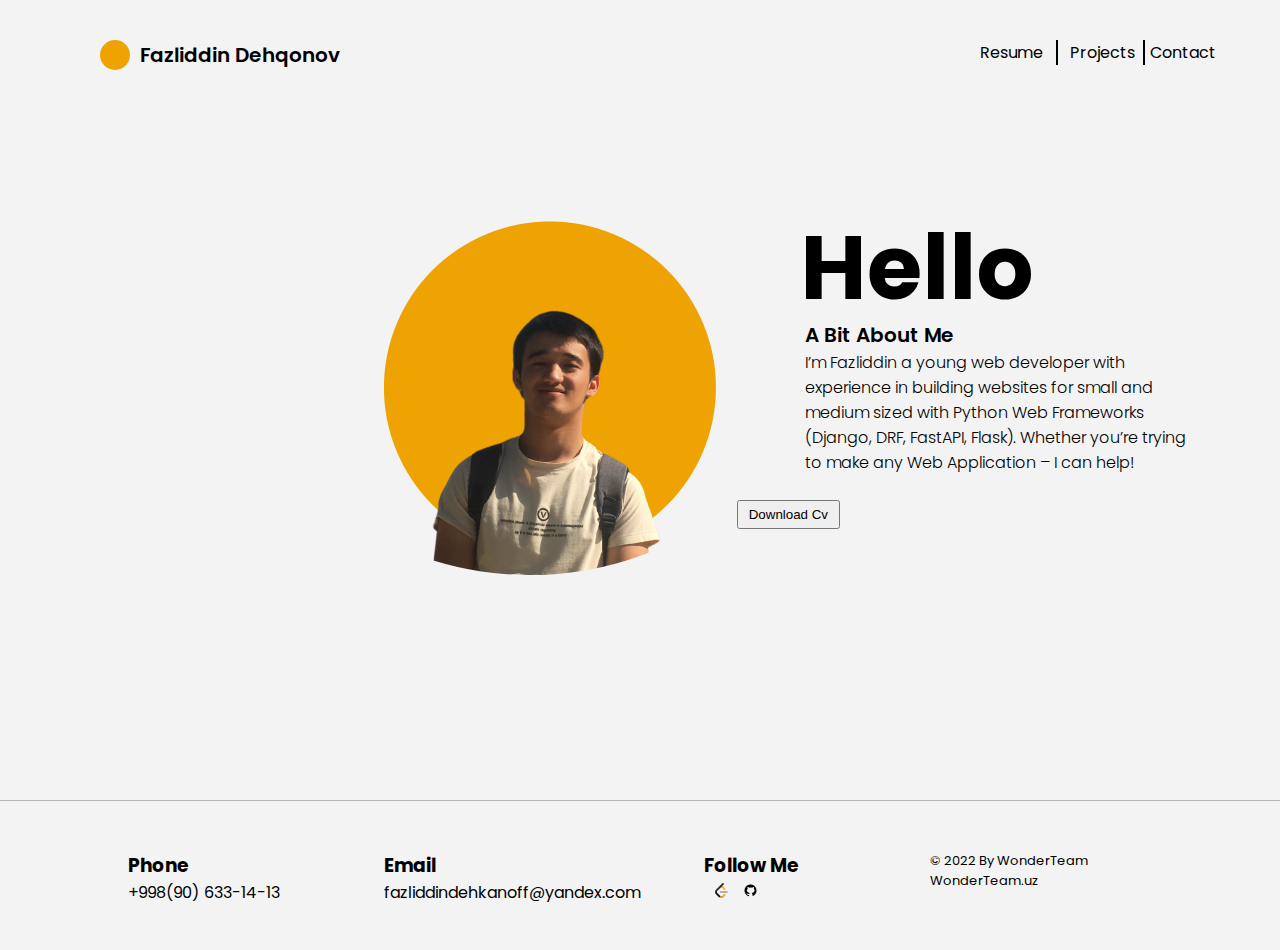
<file: index.html>
<!DOCTYPE html>
<html lang="en">

<head>
    <meta charset="UTF-8">
    <meta http-equiv="X-UA-Compatible" content="IE=edge">
    <meta name="viewport" content="width=device-width, initial-scale=1.0">
    <title>Fazliddin's blog</title>
    <link rel="shortcut icon" href="img/icons8-code-96.png" type="image/x-icon">
    <link rel="stylesheet" href="css/style.css">
    <link
        href="https://fonts.googleapis.com/css2?family=Poppins:ital,wght@0,100;0,200;0,300;0,400;0,500;0,600;0,700;0,800;0,900;1,100;1,200;1,300;1,400;1,500;1,600;1,700;1,800;1,900&display=swap"
        rel="stylesheet">
    <link rel="stylesheet" href="https://cdnjs.cloudflare.com/ajax/libs/font-awesome/6.1.1/css/all.min.css"
        integrity="sha512-KfkfwYDsLkIlwQp6LFnl8zNdLGxu9YAA1QvwINks4PhcElQSvqcyVLLD9aMhXd13uQjoXtEKNosOWaZqXgel0g=="
        crossorigin="anonymous" referrerpolicy="no-referrer" />
</head>

<body>
    <div class="container">
        <div class="box">
            <div class="nav">
                <a class="page" chref="index.html">
                    <span></span>
                    <p class="navtitle">Fazliddin Dehqonov</p>
                </a>
                <div class="links">
                    <a class="resume" href="resume.html">Resume</a>
                    <a class="project" href="project.html">Projects</a>
                    <a class="contact" href="contact.html">Contact</a>
                </div>
            </div>
            <img class="img" src="img/profile.png" alt="">
            <h1 class="tittle">Hello</h1>
            <p class="text1">A Bit About Me</p>
            <p class="text2">I’m Fazliddin a young web developer with experience in building websites for small and
                medium sized with Python Web Frameworks
                (Django, DRF, FastAPI, Flask). Whether you’re trying to make any Web Application – I can help!</p>
            <a href="#">
                <button class="download-btn">Download Cv</button>
            </a>
        </div>
        <div class="footer">
            <div class="phone">
                <h3>Phone</h3>
                <a href="tel: +998906331413" class="phoneLink">+998(90) 633-14-13</a>
            </div>
            <div class="email">
                <h3>Email</h3>
                <a class="emailtext" href="mailto: fazliddindehkanoff@yandex.com">fazliddindehkanoff@yandex.com</a>
            </div>
            <div class="socialLinks">
                <h3>Follow Me</h3>
                <a href="https://www.linkedin.com/in/fazliddindehkanoff/" target="_blank" class="lin">
                    <i class="fa-brands fa-linkedin-in"></i>
                </a>
                <a href="https://leetcode.com/fazliddindehkanoff/" target="_blank" class="leetCode">
                    <img src="img/leetcode.png" height="15px" alt="">
                </a>
                
                <a href="#" target="_blank" class="leetCode">
                    <img src="img/github.png" height="15px" alt="">
                </a>

                <a href="https://www.instagram.com/fazliddindehkanoff/" target="_blank" class="inst">
                    <i class="fa-brands fa-instagram"></i>
                </a>
            </div>
            <div class="creator">
                <p>
                    © 2022 By WonderTeam <br />
                    <a class="wonder" href="#">WonderTeam.uz</a>
                </p>
            </div>
        </div>
    </div>
</body>

</html>
</file>
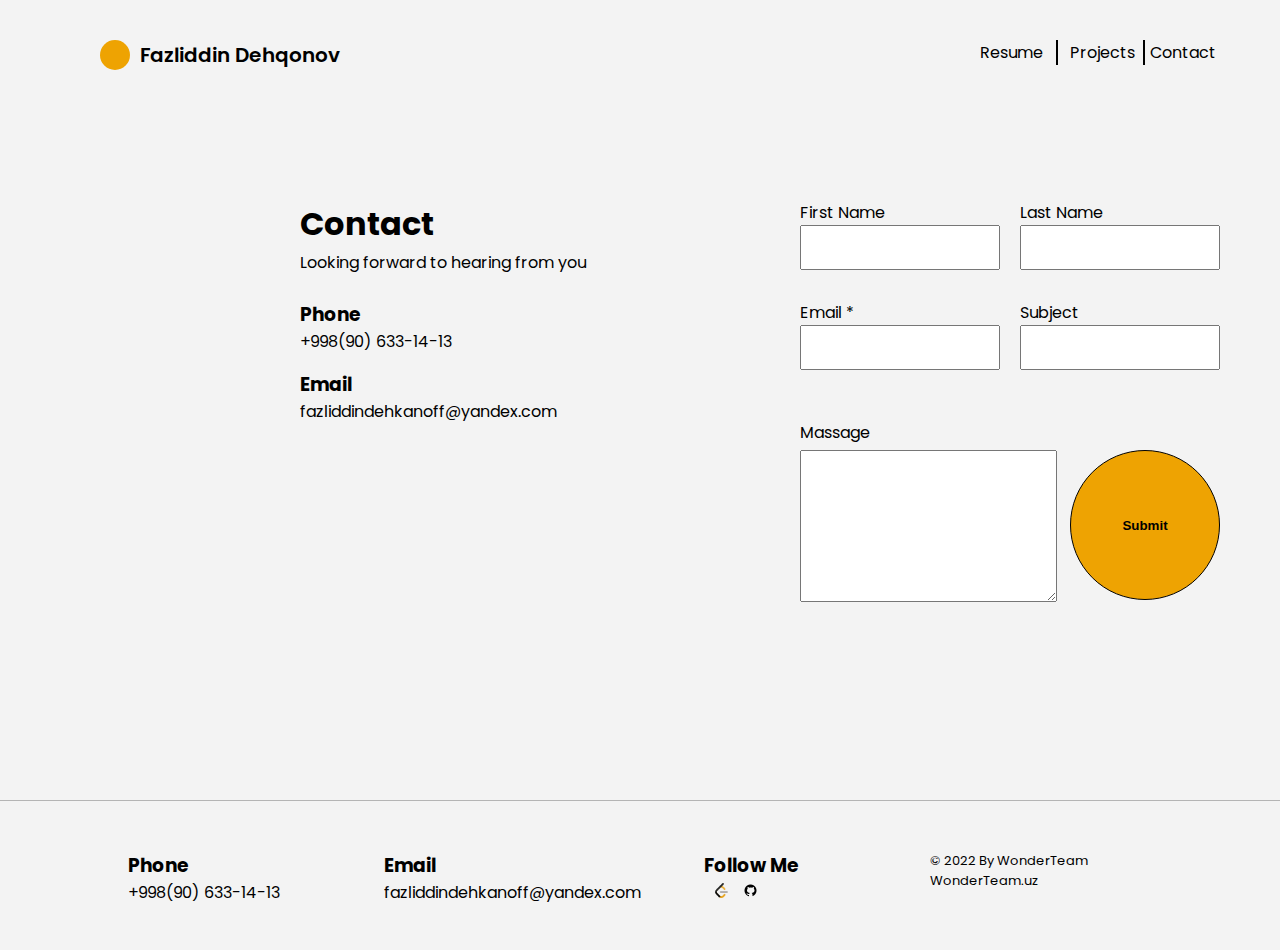
<file: contact.html>
<!DOCTYPE html>
<html lang="en">
<head>
    <meta charset="UTF-8">
    <meta http-equiv="X-UA-Compatible" content="IE=edge">
    <meta name="viewport" content="width=device-width, initial-scale=1.0">
    <title>Contact</title>
    <link rel="shortcut icon" href="img/icons8-code-96.png" type="image/x-icon">
    <link rel="stylesheet" href="css/style.css">
    <link
    href="https://fonts.googleapis.com/css2?family=Poppins:ital,wght@0,100;0,200;0,300;0,400;0,500;0,600;0,700;0,800;0,900;1,100;1,200;1,300;1,400;1,500;1,600;1,700;1,800;1,900&display=swap"
    rel="stylesheet">
    <link rel="stylesheet" href="https://cdnjs.cloudflare.com/ajax/libs/font-awesome/6.1.1/css/all.min.css" integrity="sha512-KfkfwYDsLkIlwQp6LFnl8zNdLGxu9YAA1QvwINks4PhcElQSvqcyVLLD9aMhXd13uQjoXtEKNosOWaZqXgel0g==" crossorigin="anonymous" referrerpolicy="no-referrer" />
</head>
<body>
    <div class="container">
        <div class="box">
            <div class="nav">
              <a class="page" href="index.html">
                <span></span>
                <p class="navtitle">Fazliddin Dehqonov</p>
              </a>
                <div class="links">
                    <a class="resume" href="resume.html">Resume</a>
                    <a class="project" href="project.html">Projects</a>
                    <a class="contact" href="contact.html">Contact</a>
                </div>
            </div>
           <h1 class="contacttitle">Contact</h1>
           <p class="contacttext">Looking forward to hearing from you</p>
           <div class="phonec">
            <h3>Phone</h3>
            <a class="phoneLink" href="tel: +998906331413">+998(90) 633-14-13</a> 
           </div>
           <div class="emailc">
            <h3>Email</h3>
            <a class="emailtext" href="mailto: fazliddindehkanoff@yandex.com">fazliddindehkanoff@yandex.com</a>
          </div>
        </div>
        <div class="inputs">
            <p class="name">First Name</p>
            <input class="nameInput" type="text">
            <p class="last">Last Name</p>
            <input class="lastInput" type="text">
            <p class="emailText">Email *</p>
            <input class="emailInput" type="email">
            <p class="subject">Subject</p>
            <input class="textInput" type="text">
            <p class="massagetext">Massage</p>
            <textarea class="massageInput" cols="30" rows="10"></textarea>
            <a href="">
                <button class="submit">Submit</button>
            </a>
        </div>
        <div class="footer">
          <div class="phone">
            <h3>Phone</h3>
            <a href="tel: +998906331413" class="phoneLink">+998(90) 633-14-13</a>
          </div>
          <div class="email">
            <h3>Email</h3>
            <a class="emailtext" href="mailto: fazliddindehkanoff@yandex.com">fazliddindehkanoff@yandex.com</a>
          </div>
          <div class="socialLinks">
            <h3>Follow Me</h3>
            <a href="https://www.linkedin.com/in/fazliddindehkanoff/" target="_blank" class="lin">
              <i class="fa-brands fa-linkedin-in"></i>
            </a>
            <a href="https://leetcode.com/fazliddindehkanoff/" target="_blank" class="leetCode">
              <img src="img/leetcode.png" height="15px" alt="">
            </a>
        
            <a href="https://github.com/fazliddindehkanoff" target="_blank" class="leetCode">
              <img src="img/github.png" height="15px" alt="">
            </a>
        
            <a href="https://www.instagram.com/fazliddindehkanoff/" target="_blank" class="inst">
              <i class="fa-brands fa-instagram"></i>
            </a>
          </div>
          <div class="creator">
            <p>
              © 2022 By WonderTeam <br />
              <a class="wonder" href="#">WonderTeam.uz</a>
            </p>
          </div>
        </div>
    </div>
</body>
</html>
</file>
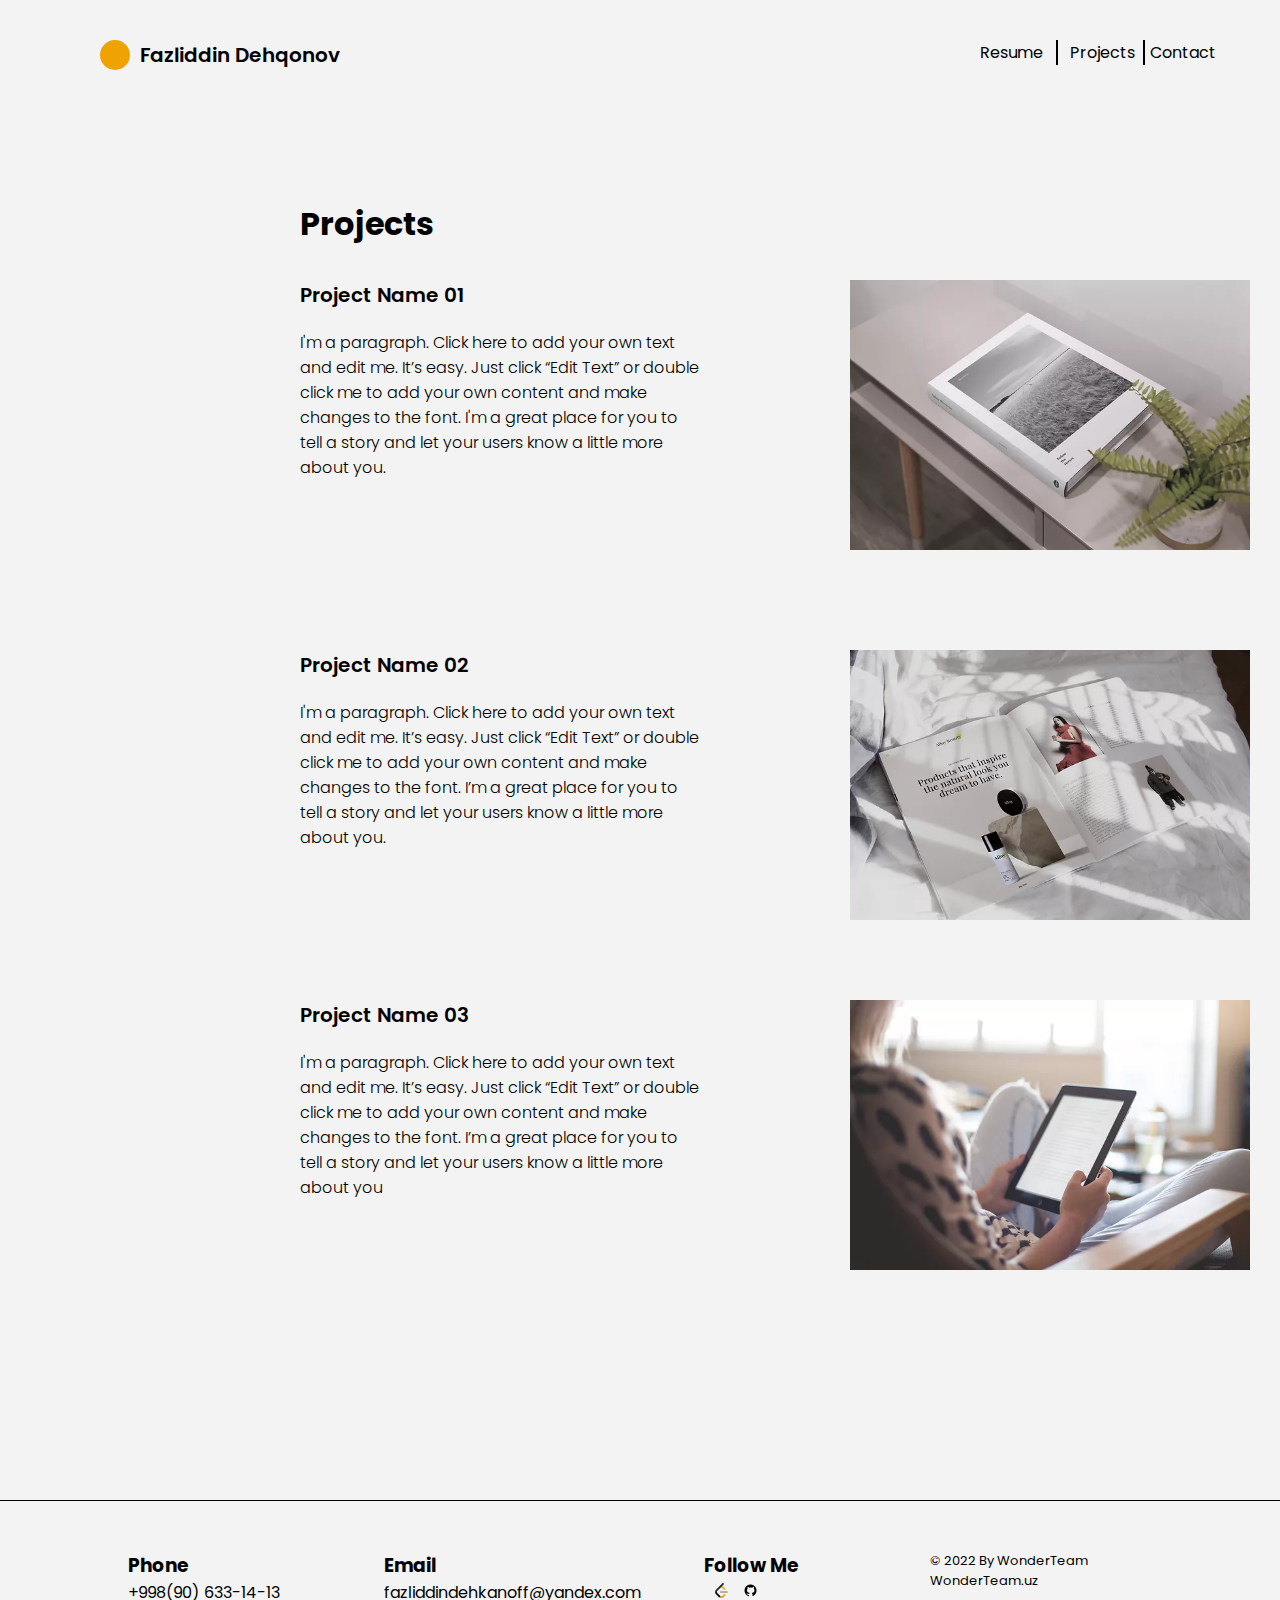
<file: project.html>
<!DOCTYPE html>
<html lang="en">

<head>
    <meta charset="UTF-8">
    <meta http-equiv="X-UA-Compatible" content="IE=edge">
    <meta name="viewport" content="width=device-width, initial-scale=1.0">
    <title>Project</title>
    <link rel="stylesheet" href="css/style.css">
    <link rel="shortcut icon" href="img/icons8-code-96.png" type="image/x-icon">
    <link
        href="https://fonts.googleapis.com/css2?family=Poppins:ital,wght@0,100;0,200;0,300;0,400;0,500;0,600;0,700;0,800;0,900;1,100;1,200;1,300;1,400;1,500;1,600;1,700;1,800;1,900&display=swap"
        rel="stylesheet">
    <link rel="stylesheet" href="https://cdnjs.cloudflare.com/ajax/libs/font-awesome/6.1.1/css/all.min.css"
        integrity="sha512-KfkfwYDsLkIlwQp6LFnl8zNdLGxu9YAA1QvwINks4PhcElQSvqcyVLLD9aMhXd13uQjoXtEKNosOWaZqXgel0g=="
        crossorigin="anonymous" referrerpolicy="no-referrer" />
</head>

<body>
    <div class="container">
        <div class="box2">
            <div class="nav">
                <a class="page" href="index.html">
                <span></span>
                <p class="navtitle">Fazliddin Dehqonov</p>
            </a>
                <div class="links">
                    <a class="resume" href="resume.html">Resume</a>
                    <a class="project" href="project.html">Projects</a>
                    <a class="contact" href="contact.html">Contact</a>
                </div>
            </div>
            <h1 class="projecttitle">Projects</h1>
            <div class="projectcard1">
                <p class="card1text1">Project Name 01
                </p>
                <p class="card1text2">I'm a paragraph. Click here to add your own text and edit me. It’s easy. Just
                    click “Edit Text” or double click me to add your own content and make changes to the font. I'm a
                    great place for you to tell a story and let your users know a little more about you.</p>
                    <img class="card1img1" src="img/brendan-church-9F3sEV1-Iog-unsplash.webp" alt="">
            </div>
            <div class="projectcard2">
                <p class="card1text1">
                    Project Name 02
                </p>
                <p class="card1text2 card1text5">I'm a paragraph. Click here to add your own text and edit me. It’s easy. Just click “Edit Text” or double click me to add your own content and make changes to the font. I’m a great place for you to tell a story and let your users know a little more about you.</p>
                    <img class="card1img2" src="img/Fashion Magazine.webp" alt="">
            </div>
            <div class="projectcard3">
                <p class="card1text1">
                    Project Name 03
                </p>
                <p class="card1text2 crad1text6">I'm a paragraph. Click here to add your own text and edit me. It’s easy. Just click “Edit Text” or double click me to add your own content and make changes to the font. I’m a great place for you to tell a story and let your users know a little more about you</p>
                    <img class="card1img3" src="img/8121cd0609b8412497001bae77b1af31.webp" alt="">
            </div>
        </div>
        <div class="footer2">
            <div class="phone">
                <h3>Phone</h3>
                <a href="tel: +998906331413" class="phoneLink">+998(90) 633-14-13</a>
            </div>
            <div class="email">
                <h3>Email</h3>
                <a class="emailtext" href="mailto: fazliddindehkanoff@yandex.com">fazliddindehkanoff@yandex.com</a>
            </div>
            <div class="socialLinks">
                <h3>Follow Me</h3>
                <a href="https://www.linkedin.com/in/fazliddindehkanoff/" target="_blank" class="lin">
                    <i class="fa-brands fa-linkedin-in"></i>
                </a>
                <a href="https://leetcode.com/fazliddindehkanoff/" target="_blank" class="leetCode">
                    <img src="img/leetcode.png" height="15px" alt="">
                </a>
        
                <a href="https://github.com/fazliddindehkanoff" target="_blank" class="leetCode">
                    <img src="img/github.png" height="15px" alt="">
                </a>
        
                <a href="https://www.instagram.com/fazliddindehkanoff/" target="_blank" class="inst">
                    <i class="fa-brands fa-instagram"></i>
                </a>
            </div>
            <div class="creator">
                <p>
                    © 2022 By WonderTeam <br />
                    <a class="wonder" href="#">WonderTeam.uz</a>
                </p>
            </div>
        </div>
    </div>
</body>

</html>
</file>
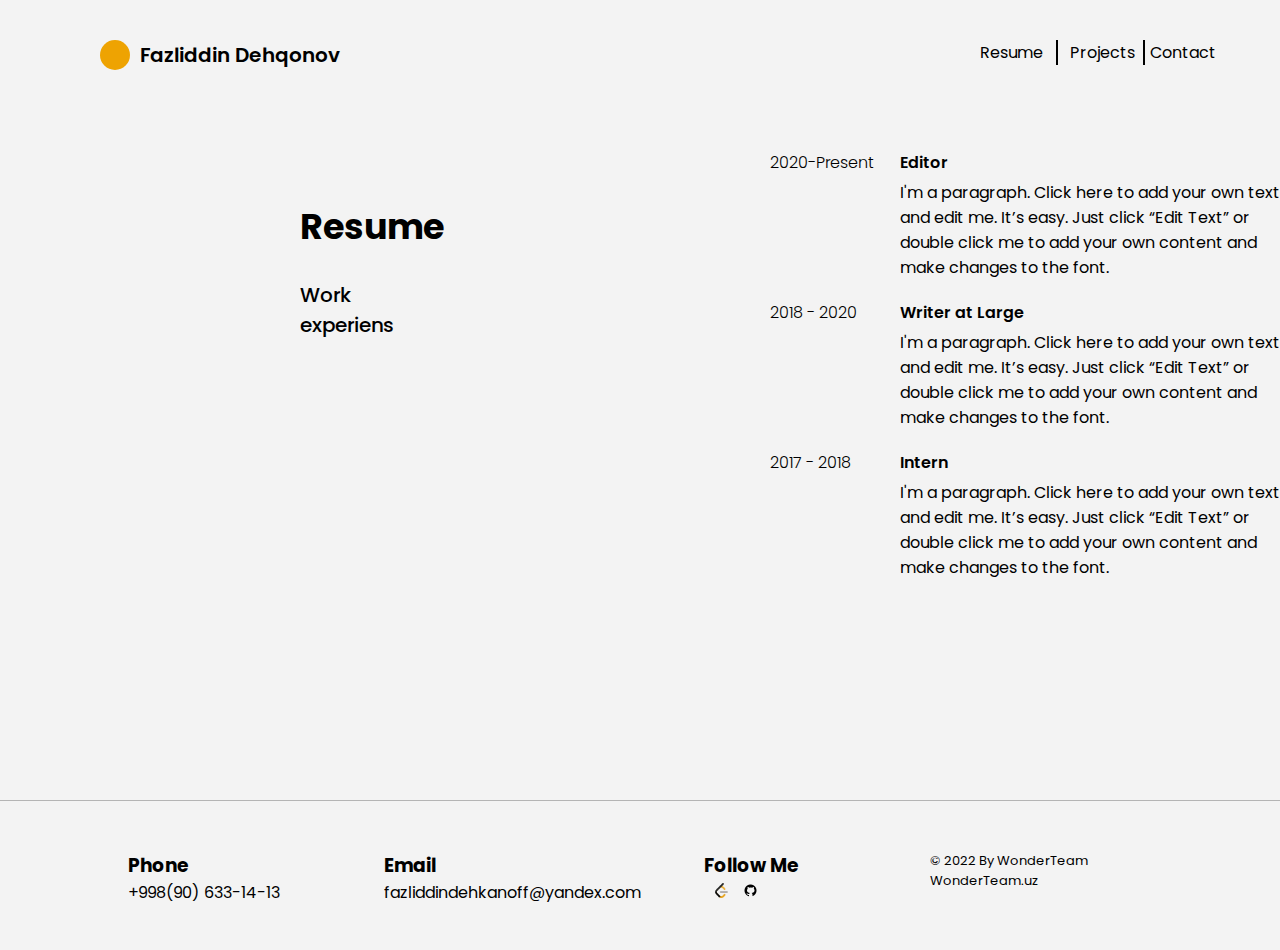
<file: resume.html>
<!DOCTYPE html>
<html lang="en">

<head>
    <meta charset="UTF-8">
    <meta http-equiv="X-UA-Compatible" content="IE=edge">
    <meta name="viewport" content="width=device-width, initial-scale=1.0">
    <title>Resume</title>
    <link rel="shortcut icon" href="img/icons8-code-96.png" type="image/x-icon">
    <link rel="stylesheet" href="css/style.css">
    <link
        href="https://fonts.googleapis.com/css2?family=Poppins:ital,wght@0,100;0,200;0,300;0,400;0,500;0,600;0,700;0,800;0,900;1,100;1,200;1,300;1,400;1,500;1,600;1,700;1,800;1,900&display=swap"
        rel="stylesheet">
    <link rel="stylesheet" href="https://cdnjs.cloudflare.com/ajax/libs/font-awesome/6.1.1/css/all.min.css"
        integrity="sha512-KfkfwYDsLkIlwQp6LFnl8zNdLGxu9YAA1QvwINks4PhcElQSvqcyVLLD9aMhXd13uQjoXtEKNosOWaZqXgel0g=="
        crossorigin="anonymous" referrerpolicy="no-referrer" />
</head>

<body>
    <div class="container">
        <div class="box">
            <div class="nav">
                <a class="page" href="index.html">
                <span></span>
                <p class="navtitle">Fazliddin Dehqonov</p>
            </a>
                <div class="links">
                    <a class="resume" href="resume.html">Resume</a>
                    <a class="project" href="project.html">Projects</a>
                    <a class="contact" href="contact.html">Contact</a>
                </div>
            </div>
            <h1 class="resumetitle">Resume</h1>
            <p class="resumetext">Work experiens</p>
        </div>
        <div class="editor">
            <p class="editoryear">2020-Present</p>
            <p class="editortitle">Editor</p>
            <p class="editortext">I'm a paragraph. Click here to add your own text and edit me. It’s easy. Just click “Edit Text” or double click me to add your own content and make changes to the font.</p>
        </div>
        <div class="writer">
            <p class="editoryear">2018 - 2020</p>
            <p class="editortitle">Writer at Large</p>
            <p class="editortext">I'm a paragraph. Click here to add your own text and edit me. It’s easy. Just click “Edit Text” or double click me to add your own content and make changes to the font.</p>
        </div>
        <div class="Intern">
            <p class="editoryear">2017 - 2018
            </p>
            <p class="editortitle">Intern</p>
            <p class="editortext">I'm a paragraph. Click here to add your own text and edit me. It’s easy. Just click “Edit Text” or double click me to add your own content and make changes to the font.</p>
        </div>
        <div class="footer">
            <div class="phone">
                <h3>Phone</h3>
                <a href="tel: +998906331413" class="phoneLink">+998(90) 633-14-13</a>
            </div>
            <div class="email">
                <h3>Email</h3>
                <a class="emailtext" href="mailto: fazliddindehkanoff@yandex.com">fazliddindehkanoff@yandex.com</a>
            </div>
            <div class="socialLinks">
                <h3>Follow Me</h3>
                <a href="https://www.linkedin.com/in/fazliddindehkanoff/" target="_blank" class="lin">
                    <i class="fa-brands fa-linkedin-in"></i>
                </a>
                <a href="https://leetcode.com/fazliddindehkanoff/" target="_blank" class="leetCode">
                    <img src="img/leetcode.png" height="15px" alt="">
                </a>
        
                <a href="https://github.com/fazliddindehkanoff" target="_blank" class="leetCode">
                    <img src="img/github.png" height="15px" alt="">
                </a>
        
                <a href="https://www.instagram.com/fazliddindehkanoff/" target="_blank" class="inst">
                    <i class="fa-brands fa-instagram"></i>
                </a>
            </div>
            <div class="creator">
                <p>
                    © 2022 By WonderTeam <br />
                    <a class="wonder" href="#">WonderTeam.uz</a>
                </p>
            </div>
        </div>
    </div>
</body>

</html>
</file>
<file: css/style.css>
*{
    margin: 0;
    padding: 0;
    box-sizing: border-box;
}

.container{
    position: relative;
    width: 100%;
    height: 100%;
    font-family: 'Poppins', sans-serif;
}

.box{
    position: absolute;
    width: 100%;
    height: 800px;
    background-color: #f3f3f3;
}

.box2{
    position: absolute;
    width: 100%;
    height: 1500px;
    background-color: #f3f3f3;
}

.page{
    color: black;
    text-decoration: none;
}

.nav{
    position: absolute;
    width: 100%;
    height: 100px;
}

span{
    position: absolute;
    top: 40px;
    left: 100px;
    width: 30px;
    height: 30px;
    border-radius: 50%;
    background-color: #eea302;
}

.navtitle{
    position: absolute;
    top: 40px;
    left: 140px;
    font-weight: 600;
    font-size: 20px;
}

.links{
    position: absolute;
    width: 300px;
    right: 0;
    height: 100px;
}

.resume{
    position: absolute;
    top: 40px;
    padding-right: 13px;
    border-right: 2px solid;
    text-decoration: none;
    color: black;
}

.project{
    position: absolute;
    top: 40px;
    left: 90px;
    padding-right: 8px;
    border-right: 2px solid;
    text-decoration: none;
    color: black;
}

.contact{
    position: absolute;
    top: 40px;
    left: 170px;
    text-decoration: none;
    color: black;
}

.img{
    position: absolute;
    max-width: 500px;
    border-radius: 50%;
    top: 200px;
    left: 280px;
}

.tittle{
    position: absolute;
    top: 200px;
    left: 800px;
    font-size: 90px;
}

.text1{
    position: absolute;
    top: 320px;
    left: 805px;
    font-size: 20px;
    font-weight: 600;
}

.text2{
    position: absolute;
    top: 350px;
    left: 805px;
    width: 400px;
    font-weight: 300;
}

.download-btn{
    position: absolute;
    padding: 5px 10px;
    top: 500px;
    right: 440px;
}

.footer{
    position: absolute;
    width: 100%;
    height:150px;
    top: 800px;
    background-color: #f3f3f3;
    border-top: 1px solid rgb(180, 180, 180);
}

.phone{
    position: absolute;
    top: 50px;
    left: 10%;
}

.phoneLink{
    text-decoration: none;
    color: black;
}

.email{
    position: absolute;
    top: 50px;
    left: 30%;
}

.emailtext{
    text-decoration: none;
    color: black;
}

.socialLinks{
    position: absolute;
    top: 50px;
    left: 55%;
}

.lin{
    color: black;
    text-decoration: none;
}

.inst{
    color: black;
    margin-left: 10px;
}

.leetCode{
    text-decoration: none;
    margin-left: 10px;
}

.creator{
    position: absolute;
    right: 15%;
    top: 50px;
    font-size: 13px;
}

.wonder{
    color: black;
    text-decoration: none;
}

.resumetitle{
    position: absolute;
    top: 200px;
    left: 300px;
    font-size: 35px;
}

.resumetext{
    position: absolute;
    width: 100px;
    font-size: 20px;
    font-weight: 500;
    top: 280px;
    left: 300px;
}

.editor{
    position: absolute;
    width: 400px;
    top: 150px;
    left: 900px;
}

.editoryear{
    position: absolute;
    left: -130px;
    font-weight: 300;
}

.editortitle{
    position: absolute;
    font-weight: 600;
}

.editortext{
    position: absolute;
    top: 30px;
}

.writer{
    position: absolute;
    width: 400px;
    top: 300px;
    left: 900px;
}

.Intern{
    position: absolute;
    width: 400px;
    top: 450px;
    left: 900px;
}

.projecttitle{
    position: absolute;
    top: 200px;
    left: 300px;
}

.projectcard1{
    position: absolute;
    width: 65%;
    height: 300px;
    top: 280px;
    left: 300px;
}

.card1text1{
    position: absolute;
    font-weight: 600;
    font-size: 20px;
}

.card1text2{
    position: absolute;
    top: 50px;
    width: 400px;
    font-weight: 300;
}

.card1img1{
    position: absolute;
    width: 400px;
    left: 550px;
}

.card1img2{
    position: absolute;
    width: 400px;
    left: 550px;
}

.card1img3{
    position: absolute;
    width: 400px;
    left: 550px;
}

.projectcard2{
    position: absolute;
    width: 65%;
    height: 300px;
    top: 650px;
    left: 300px;
}

.projectcard3{
    position: absolute;
    width: 65%;
    height: 300px;
    top: 1000px;
    left: 300px;
}

.contacttitle{
    position: absolute;
    top: 200px;
    left: 300px;
}

.contacttext{
    position: absolute;
    top: 250px;
    left: 300px;
}

.phonec{
    position: absolute;
    top: 300px;
    left: 300px;
}

.emailc{
    position: absolute;
    top: 370px;
    left: 300px;
}

.inputs{
    position: absolute;
    top: 200px;
    left: 800px;
}

.nameInput{
    position: absolute;
    width: 200px;
    height: 45px;
}

.last{
    position: absolute;
    left: 220px;
    top: 0;
    width: 100px;
}

.lastInput{
    position: absolute;
    width: 200px;
    height: 45px;
    left: 220px;
}

.emailText{
    position: absolute;
    top: 100px;
}

.emailInput{
    position: absolute;
    top: 125px;
    left: 0;
    width: 200px;
    height: 45px;
}

.subject{
    position: absolute;
    top: 100px;
    left: 220px;
}

.textInput{
    position: absolute;
    top: 125px;
    left: 220px;
    width: 200px;
    height: 45px;
}

.massagetext{
    position: absolute;
    top: 220px;
}

.massageInput{
    position: absolute;
    top: 250px;
    left: 0;
}

.submit{
    position: absolute;
    top: 250px;
    left: 270px;
    width: 150px;
    height: 150px;
    border-radius: 50%;
    background-color: #eea302;
    border: 1px solid black;
    font-weight: 600;
    cursor: pointer;
}

.footer2{
    position: absolute;
    width: 100%;
    height:150px;
    top: 1500px;
    background-color: #f3f3f3;
    border-top: 1px solid;
}

@media (max-width: 600px){
    .container{
        width: 100%;
    }
    .box{
        width: 100%;
        overflow-x: hidden;
    }
    .navtitle{
        left: 60px;
    }
    .links{
        display: none;
    }
    span{
        left: 20px;
    }
    .img{
        left: 60px;
        top: 480px;
        width: 70%;
        height: 30%;
    }
    .tittle{
        top: 120px;
        left: 20px;
        font-size: 40px;
    }
    .text1{
        top: 190px;
        left: 20px;
    }
    .text2{
        top: 220px;
        left: 20px;
        width: 80%;
    }
    .resumebutton{
        top: 350px;
        left: 10px;
    }
    .projectbutton{
        top: 350px;
        left: 120px;
    }
    .contactbutton{
        top: 350px;
        left: 230px;
    }
    .footer{
        width: 100%;
        height: 300px;
    }
    .phone{
        left: 20px;
        top: 10px;
    }
    .email{
        left: 20px;
        top: 80px;
    }
    .socialLinks{
        left: 20px;
        top: 150px;
    }
    .creator{
        left: 20px;
        top: 220px;
        width: 300px;
    }
    .box2{
        width: 100%;
        height: 1550px;
        overflow-x: hidden;
    }
    .projecttitle{
        left: 20px;
        top: 100px;
    }
    .projectcard1{
        width: 80%;
        left: 20px;
        top: 200px;
    }

    .card1text2{
        width: 100%;
    }

    .card1text5{
        width: 130%;
    }

    
    .card1img1{
        top: 260px;
        left: 0px;
        width: 100%;
    }

    .card1img2{
        top: 260px;
        left: 0px;
        width: 120%;
    }

    .crad1text6{
        width: 140%;
    }

    .card1img3{
        top: 220px;
        left: 0px;
        width: 120%;
    }

    .projectcard2{
        left: 20px;
    }
    .projectcard3{
        left: 20px;
        top: 1100px;
    }
    .footer2{
        width: 100%;
        height: 300px;
    }
    .contacttitle{
        left: 20px;
        top: 80px;
    }
    .contacttext{
        left: 20px;
        top: 130px;
    }
    .phonec{
        left: 20px;
        top: 170px;
    }
    .emailc{
        left: 20px;
        top: 240px;
    }
    .inputs{
        left: 20px;
        top: 300px;
    }
    .nameInput{
        height: 30px;
    }
    .last{
        left: 0;
        top: 60px;
    }
    .lastInput{
        left: 0px;
        top: 80px;
        height: 30px;
    }
    .emailText{
        left: 0;
        top: 110px;
    }
    .emailInput{
        height: 30px;
        top: 130px;
    }
    .subject{
        left: 0;
        top: 160px;
    }
    .textInput{
        left: 0;
        top: 180px;
        height: 30px;
    }
    .massageInput{
        height: 60px;
    }
    .submit{
        left: 0;
        width: 100px;
        height: 100px;
        top: 360px;
    }
    .resumetitle{
        left: 20px;
        top: 90px;
    }
    .resumetext{
        left: 20px;
        top: 140px;
    }
    .editor{
        width: 80%;
        left: 20px;
        top: 220px;
    }
    .writer{
        left: 20px;
        top: 420px;
        width: 80%;
    }
    .Intern{
        left: 20px;
        top: 610px;
        width: 80%;
    }
}
</file>
